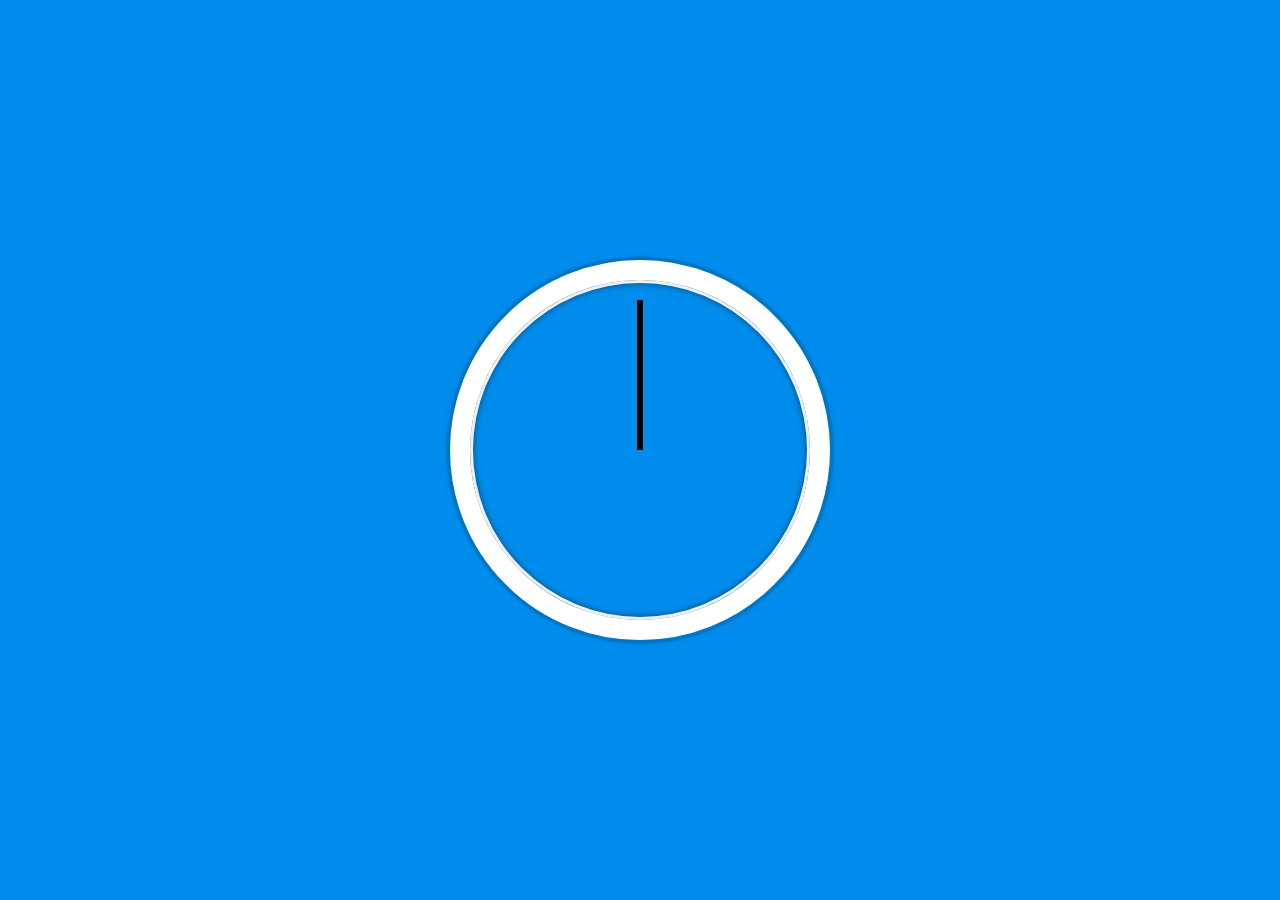
<file: JavaScript30/02 - JS and CSS Clock/index-START.html>
<!DOCTYPE html>
<html lang="en">

<head>
    <meta charset="UTF-8">
    <title>JS + CSS Clock</title>
    <link rel="icon" href="https://fav.farm/🔥" />
    <!-- <link rel="stylesheet" href="style.css"> -->
</head>

<body>


    <div class="clock">
        <div class="clock-face">
            <div class="hand hour-hand"></div>
            <div class="hand min-hand"></div>
            <div class="hand second-hand"></div>
        </div>
    </div>




    <style>
        html {
            background: #018DED url(https://unsplash.it/1500/1000?image=881&blur=5);
            background-size: cover;
            font-family: 'helvetica neue';
            text-align: center;
            font-size: 10px;
        }
        
        body {
            margin: 0;
            font-size: 2rem;
            display: flex;
            flex: 1;
            min-height: 100vh;
            align-items: center;
        }
        
        .clock {
            width: 30rem;
            height: 30rem;
            border: 20px solid white;
            border-radius: 50%;
            margin: 50px auto;
            position: relative;
            padding: 2rem;
            box-shadow: 0 0 0 4px rgba(0, 0, 0, 0.1), inset 0 0 0 3px #EFEFEF, inset 0 0 10px black, 0 0 10px rgba(0, 0, 0, 0.2);
        }
        
        .clock-face {
            position: relative;
            width: 100%;
            height: 100%;
            transform: translateY(-3px);
            /* account for the height of the clock hands */
        }
        
        .hand {
            width: 50%;
            height: 6px;
            background: black;
            position: absolute;
            top: 50%;
            transform: rotate(90deg);
            transform-origin: 100%;
            transition: all 0.05s;
            transition-timing-function: cubic-bezier(0, 1.75, 1, 0.96);
            /* transform: rotate(-11deg */
        }
    </style>



</body>

<script>
    function setDate() {
        // console.log('HI');
        const secondHand = document.querySelector('.second-hand');
        const minuteHand = document.querySelector('.min-hand')
        const hourHand = document.querySelector('.hour-hand')

        const nowTime = new Date();
        const nowSec = nowTime.getSeconds();
        const secondDegrees = ((nowSec / 60) * 360) + 90;
        secondHand.style.transform = `rotate(${secondDegrees}deg)`;
        // console.log(``, nowSec);


        const nowMin = nowTime.getMinutes();
        const minDegree = ((nowMin / 60) * 360) + 90;
        minuteHand.style.transform = `rotate(${minDegree}deg)`;
        // console.log(nowMin)

        const nowHour = new Date().getHours();
        const hourDegree = ((nowHour / 12) * 360) + 90;
        hourHand.style.transform = `rotate(${hourDegree}deg)`;
        console.log(`sec: ${nowSec}, min: ${nowMin}, hour: ${nowHour}`)

    }
    setInterval(setDate, 1000)
</script>

</html>
</file>
<file: JavaScript30/02 - JS and CSS Clock/style.css>
html {
    background: #018DED url(https://unsplash.it/1500/1000?image=881&blur=5);
    background-size: cover;
    font-family: 'helvetica neue';
    text-align: center;
    font-size: 10px;
}

body {
    margin: 0;
    font-size: 2rem;
    display: flex;
    flex: 1;
    min-height: 100vh;
    align-items: center;
}

.clock {
    width: 30rem;
    height: 30rem;
    border: 20px solid white;
    border-radius: 50%;
    margin: 50px auto;
    position: relative;
    padding: 2rem;
    box-shadow: 0 0 0 4px rgba(0, 0, 0, 0.1), inset 0 0 0 3px #EFEFEF, inset 0 0 10px black, 0 0 10px rgba(0, 0, 0, 0.2);
}

.clock-face {
    position: relative;
    width: 100%;
    height: 100%;
    transform: translateY(-3px);
    /* account for the height of the clock hands */
}

.hand {
    width: 50%;
    height: 6px;
    background: black;
    position: absolute;
    top: 50%;
    transform: rotate(90deg);
    transform-origin: 100%;
    transition: all 0.05s;
    transition-timing-function: cubic-bezier(0, 1.75, 1, 0.96);
    /* transform: rotate(-11deg */
}


/* .second-hand {
    
} */
</file>
